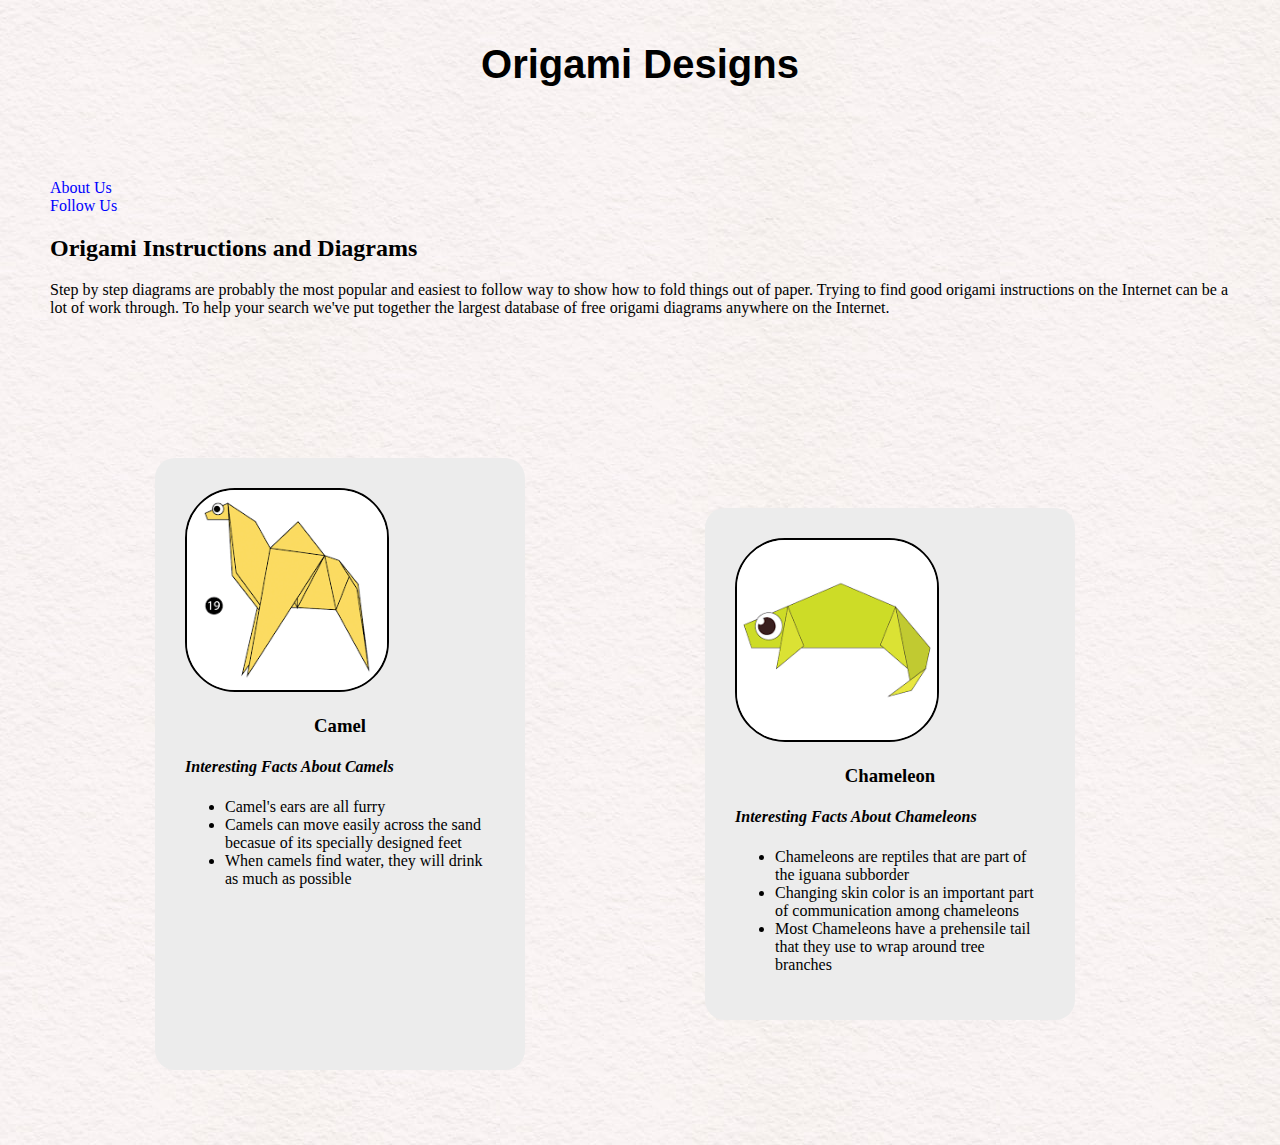
<file: index.html>
<!DOCTYPE HTML>
<html>
  <head>
      <title>
      Origami Designs
    </title>
    <link rel="stylesheet" type="text/css" href="styles.css"/>
  </head>
  <body>
    <div class = "header">
      <div class = "menu">
        <div><h1>Origami Designs</h1></div>
      </div>
    </div>
    <div class = "bodying">
      <div><a href = "about.html">About Us</a></div>
      <div><a href = "followus.html">Follow Us</a></div>
      <h2>
        Origami Instructions and Diagrams
      </h2>
      <p>
        Step by step diagrams are probably the most popular and easiest to follow way to show how to fold things out of paper.
        Trying to find good origami instructions on the Internet can be a lot of work through. To help your search we've put
        together the largest database of free origami diagrams anywhere on the Internet.
      </p>
    </div>
      
    <div class = "grid">
      <div class = "origami">
        <a href = "http://origami.me/camel/"><img src = "camel.png" width = 200 height = 200></a>
        <h3>Camel</h3>
        <p>
          <h4><i>Interesting Facts About Camels</i></h4>
          <ul>
            <li>Camel's ears are all furry</li>
            <li>Camels can move easily across the sand becasue of its specially designed feet</li>
            <li>When camels find water, they will drink as much as possible</li>
          </ul>
        </p>
      </div>
      <div class = "grid">
        <div class = "origami">
          <a href = "https://origami.me/chameleon/"><img src = "chameleon.png" width = 200 height = 200></a>
          <h3>Chameleon</h3>
          <p>
            <h4><i>Interesting Facts About Chameleons</i></h4>
            <ul>
              <li>Chameleons are reptiles that are part of the iguana subborder</li>
              <li>Changing skin color is an important part of communication among chameleons</li>
              <li>Most Chameleons have a prehensile tail that they use to wrap around tree branches</li>
            </ul>
          </p>
        </div>
    </div>
  </body>
</html>
</file>
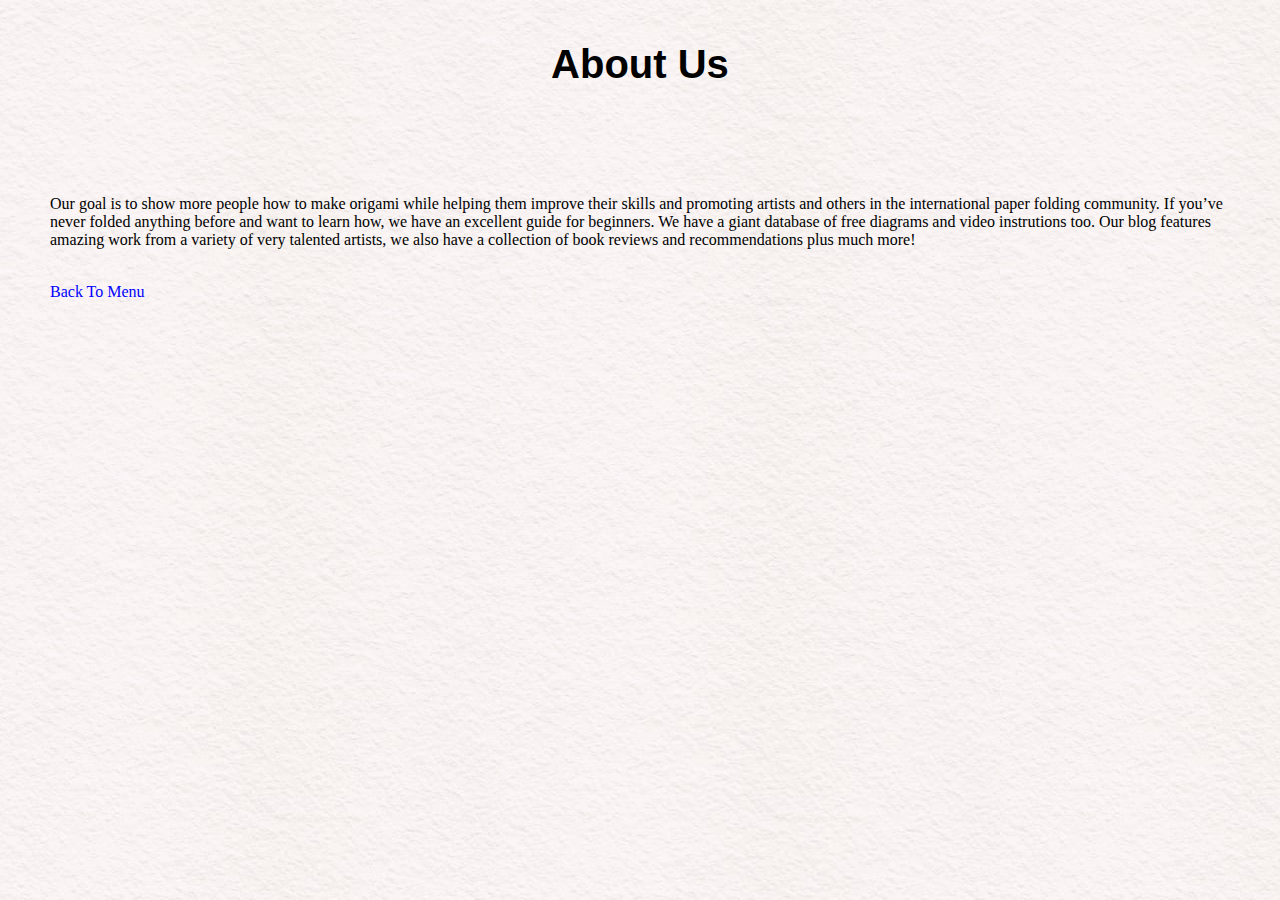
<file: about.html>
<!DOCTYPE HTML>
<html>
  <head>
    <Title>
      About Us
    </Title>
    <link rel="stylesheet" type="text/css" href="styles.css"/>
  </head>
  <body>
    <div class = "header">
      <div class = "menu">
        <div><h1>About Us</h1></div>
      </div>
    </div>
    <div class = "bodying">
      <p>
        Our goal is to show more people how to make origami while helping them improve their skills and promoting artists and others in the international paper folding community.
        If you’ve never folded anything before and want to learn how, we have an excellent guide for beginners. We have a giant database of free diagrams and video instrutions too. Our blog features amazing work from a variety of very talented artists, we also have a collection of book reviews and recommendations plus much more!
      </p><br>
      <div><a href = "index.html">Back To Menu</a></div>
    </div>
  </body>
</html>
</file>
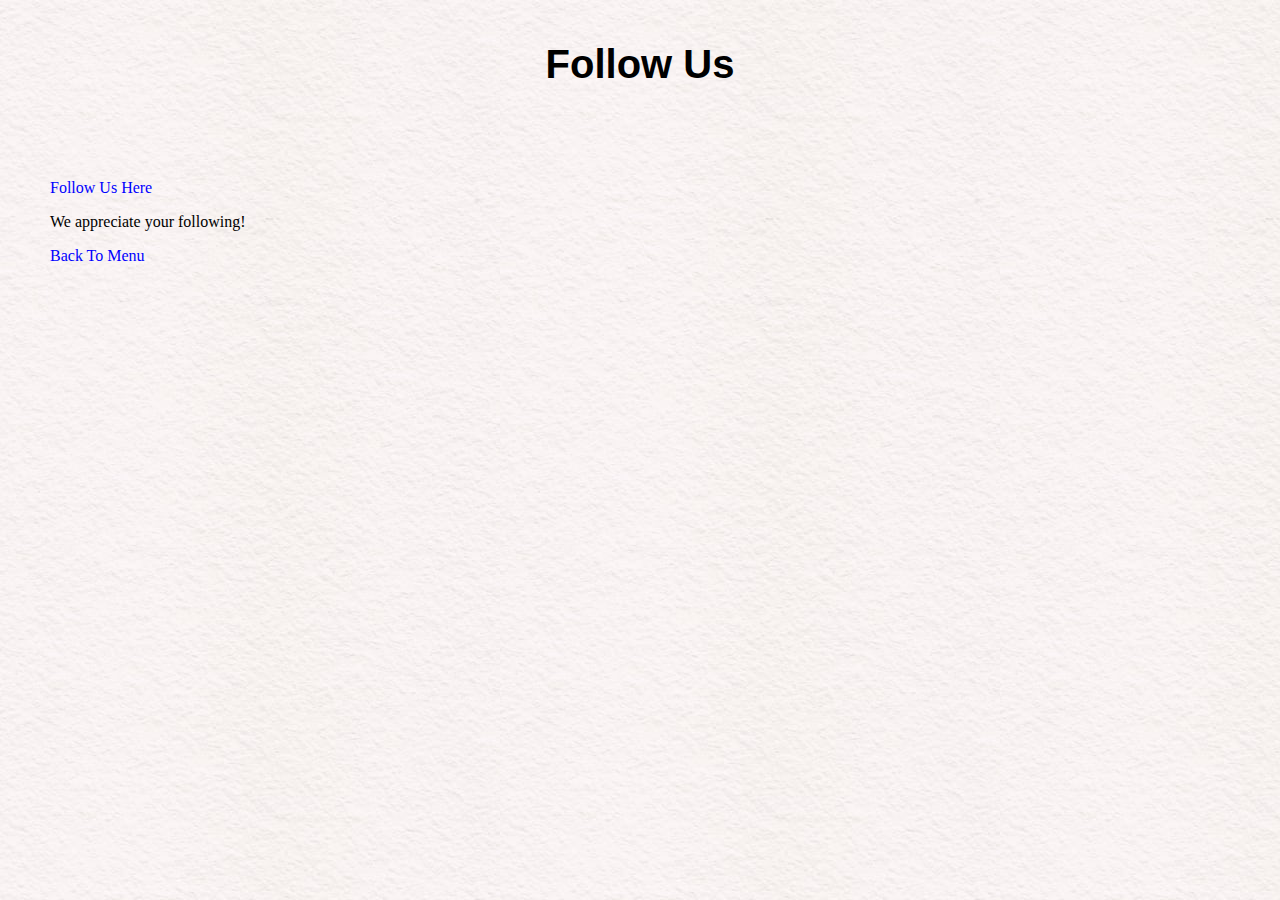
<file: followus.html>
<!DOCTYPE HTML>
<html>
  <head>
    <Title>
      Follow Us
    </Title>
    <link rel="stylesheet" type="text/css" href="styles.css"/>
  </head>
  <body>
    <div class = "header">
      <div class = "menu">
        <div><h1><a href = "index.html"></a>Follow Us</h1></div>
      </div>
    </div>
    <div class = "bodying">
      <div><a href = "https://www.origami.me">Follow Us Here</a></div>
      <p>
        We appreciate your following!
      </p>
      <div><a href = "index.html">Back To Menu</a></div>
    </div>
  </body>
</html>
</file>
<file: styles.css>
h1,h3{
  text-align: center;
  color: black;
}
.header{
  display:flex;
  justify-content: space-evenly;
}
.menu{
  display:flex;
  justify-content: space-between;
  padding: 15px;
  font-size: 20px;
  font-family: sans-serif;
  font-weight: 400;
  color: #ececec;
}
.bodying{
  justify-content: space-between;
  padding: 50px;
}
.grid img{
  border: 2px solid black;
  border-radius: 50px;
}
.grid{
  justify-content: space-evenly;
  display: flex;
  padding: 50px;
}
.origami{
  border-radius: 20px;
  background-color: #ececec;
  width: 310px;
  padding: 30px;
  margin: 25px;
  font-family: calibri;
}
.body{
  position: relative;
}
.body p{
  position: absolute;
  color: black;
  font-size: 55px;
  font-family: calibri;
  top: 10%;
  left: 50%;
  transform: translate(-50%,-50%);
}
body{
  margin: 0px;
  background-image: url("background.jpg");
}
a:link{
  color: blue;
  text-decoration: none;
}
a:visited{
  color: blueviolet;
  text-decoration: none;
}
.origami:hover{
  transform: scale(1.2);
}
</file>
